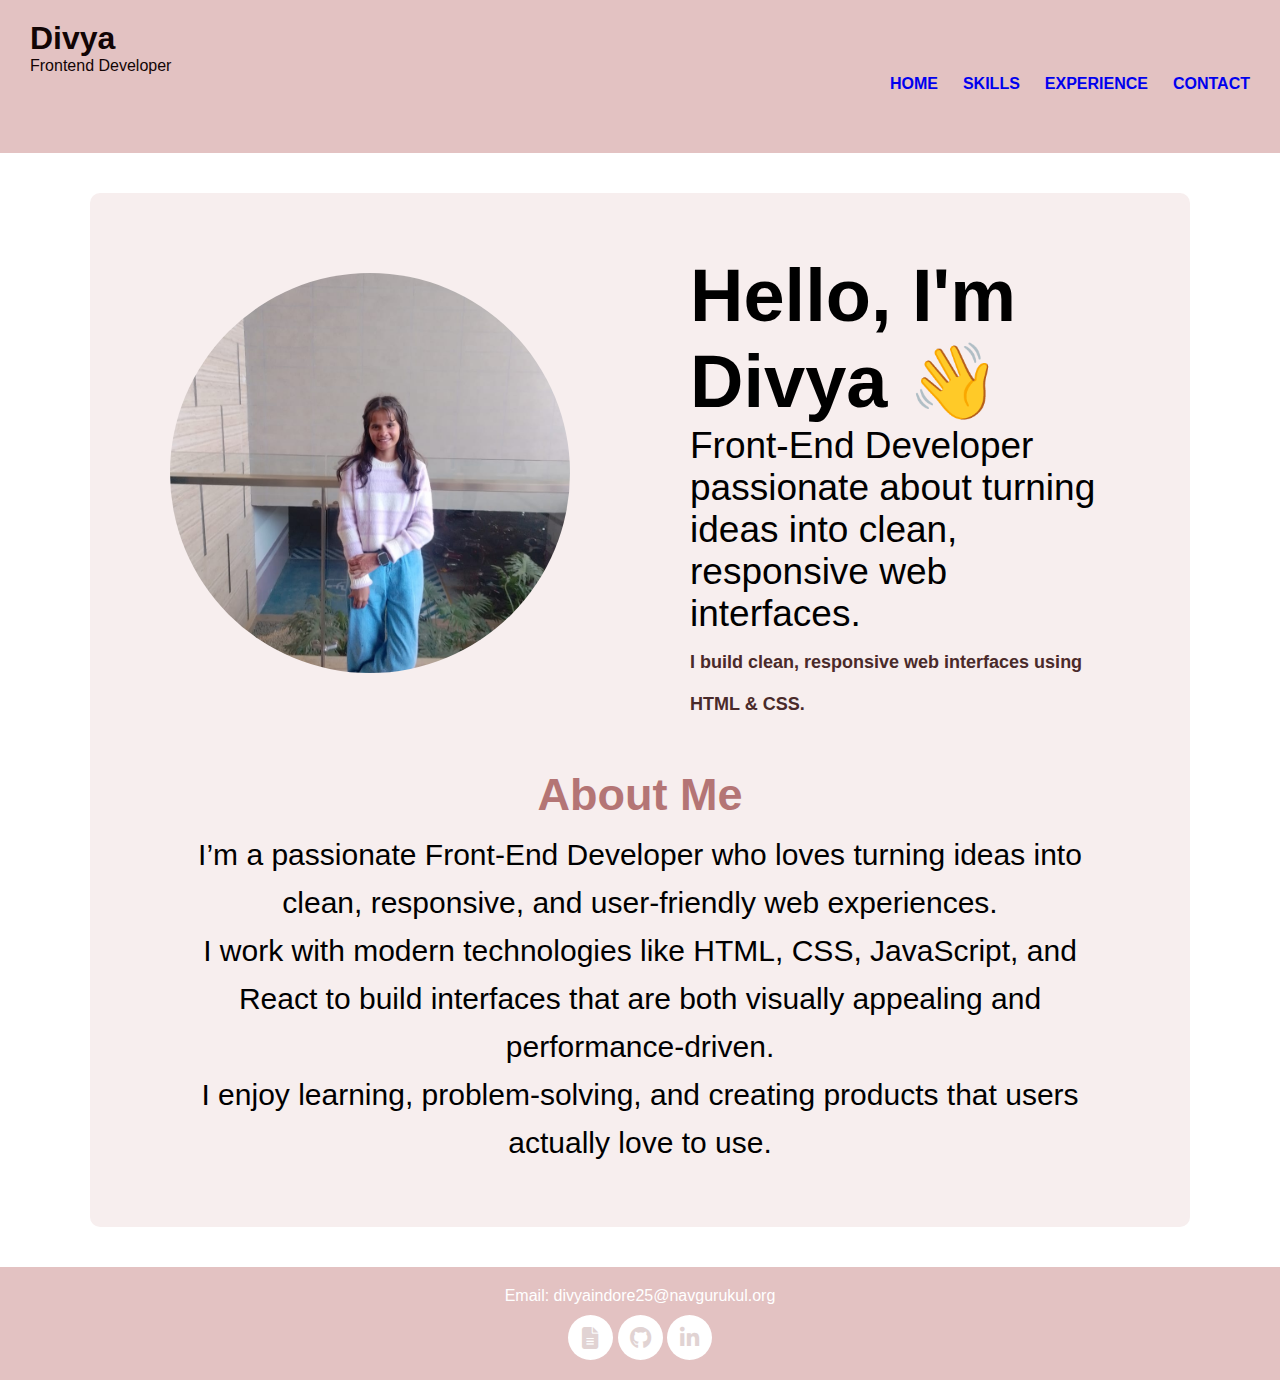
<file: index.html>
<!DOCTYPE html>
<html lang="en">

<head>
    <meta charset="UTF-8">
    <meta name="viewport" content="width=device-width, initial-scale=1.0">
    <title>Portfolio</title>
    <link rel="stylesheet" href="https://cdnjs.cloudflare.com/ajax/libs/font-awesome/6.5.1/css/all.min.css">
    <link rel="stylesheet" href="style.css">
</head>

<body>
    <header>

        <h1>Divya</h1>
        <p> Frontend Developer</p>
        <nav class="navbar">
            <a href="index.html">HOME</a>
            <a href="skills.html">SKILLS</a>
            <a href="experience.html">EXPERIENCE</a>
            <a href="contact.html">CONTACT</a>
        </nav>
    </header>
    <main>
        <section class="hero">
            <div class="hero-img">
                <img src="image.png" alt="iamge.photo" width="50%">

            </div>

            <div class="hero-text">
                <h1>Hello, I'm Divya 👋</h1>
                <p>Front-End Developer passionate about turning ideas into clean, responsive web interfaces.</p>
                <p><strong>I build clean, responsive web interfaces using HTML & CSS.</strong></p>
            </div>
            <div class="hero-box">
                <h2>About Me</h2>
                <p>I’m a passionate Front-End Developer who loves turning ideas into clean, responsive, and
                    user-friendly
                    web
                    experiences.<br> I work with modern technologies like HTML, CSS, JavaScript, and React to build
                    interfaces
                    that are
                    both visually appealing and performance-driven.<br> I enjoy learning, problem-solving, and creating
                    products
                    that
                    users actually love to use.</p>
            </div>
        </section>

    </main>

    <footer class="footer">
        <p>Email: divyaindore25@navgurukul.org</p>
        <a href="DIVYA-INDORE-Resume-.pdf" target="_blank" class="icon-circle">
            <i class="fa-solid fa-file-lines"></i>
        </a>
        <a href="https://github.com/Divya-Indore" target="_blank" class="icon-circle">
            <i class="fa-brands fa-github"></i>
        </a>
        <a href="https://www.linkedin.com/in/divya-indore-285b04386/" target="_blank" class="icon-circle">
            <i class="fa-brands fa-linkedin-in"></i>
        </a>
    </footer>


</body>

</html>
</file>
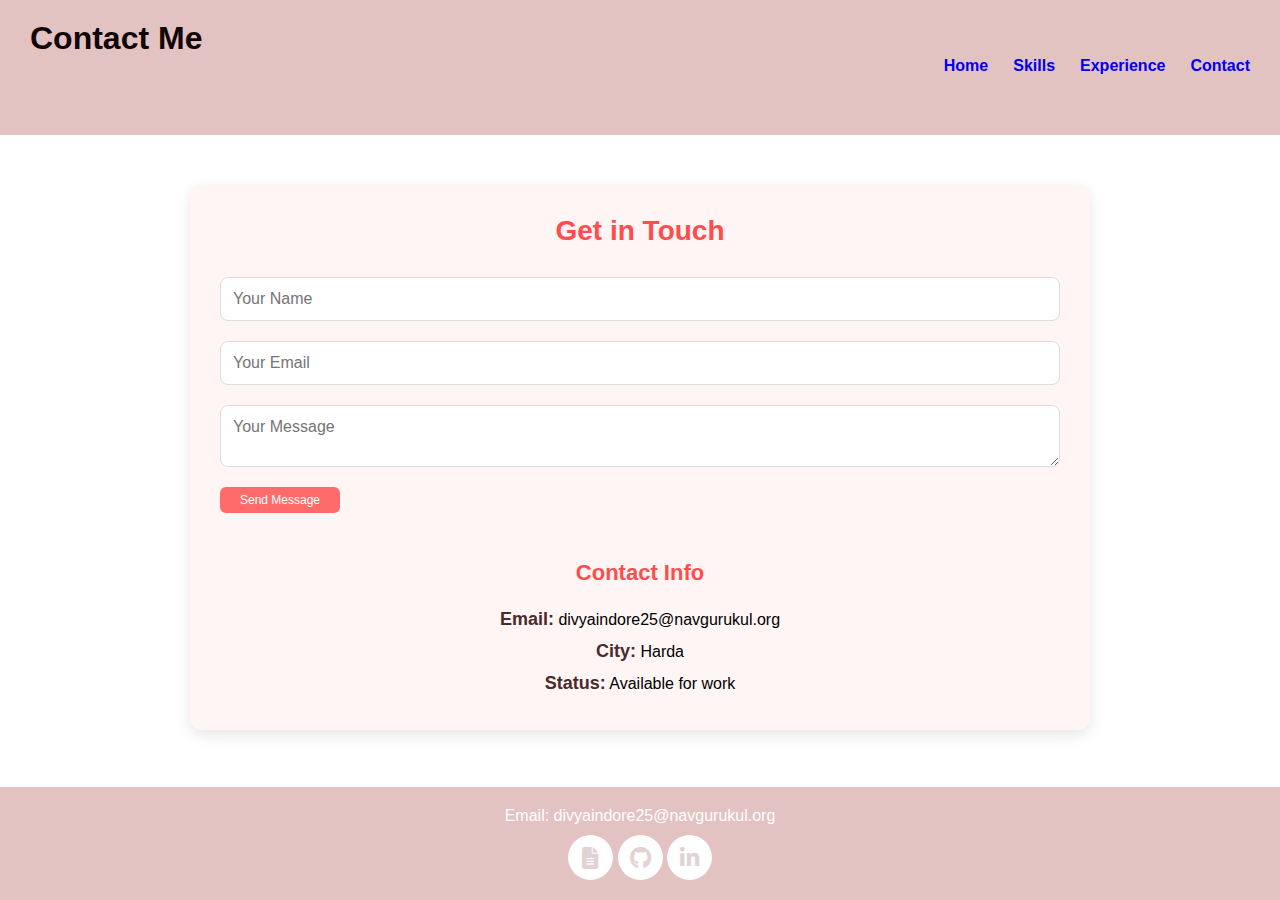
<file: contact.html>
<!DOCTYPE html>
<html lang="en">

<head>
  <meta charset="UTF-8">
  <title>Contact Me</title>
  <link rel="stylesheet" href="https://cdnjs.cloudflare.com/ajax/libs/font-awesome/6.5.1/css/all.min.css">
  <link rel="stylesheet" href="style.css">
</head>

<body>

  <header>
    <h1>Contact Me</h1>
    <nav class="navbar">
      <a href="index.html">Home</a>
      <a href="skills.html">Skills</a>
      <a href="experience.html">Experience</a>
      <a href="contact.html">Contact</a>
    </nav>
  </header>


  <main>
    <!-- contact -->

    <section class="contact">
      <form>
        <h2>Get in Touch</h2>
        <input type="text" placeholder="Your Name" required>
        <input type="email" placeholder="Your Email" required>
        <textarea placeholder="Your Message" required></textarea>
        <button type="submit">Send Message</button>
      </form>


      <!-- details -->
      <div class="details">
        <h3>Contact Info</h3>
        <p><strong>Email:</strong> divyaindore25@navgurukul.org</p>
        <p><strong>City:</strong> Harda</p>
        <p><strong>Status:</strong> Available for work</p>
      </div>
    </section>
  </main>



  <!-- footer -->
  <footer class="footer">
    <p>Email: divyaindore25@navgurukul.org</p>
    <a href="DIVYA-INDORE-Resume-.pdf" target="_blank" class="icon-circle">
      <i class="fa-solid fa-file-lines"></i>
    </a>

    <a href="https://github.com/Divya-Indore" target="_blank" class="icon-circle">
      <i class="fa-brands fa-github"></i>
    </a>
    <a href="https://www.linkedin.com/in/divya-indore-285b04386/" target="_blank" class="icon-circle">
      <i class="fa-brands fa-linkedin-in"></i>
    </a>
  </footer>


</body>

</html>
</file>
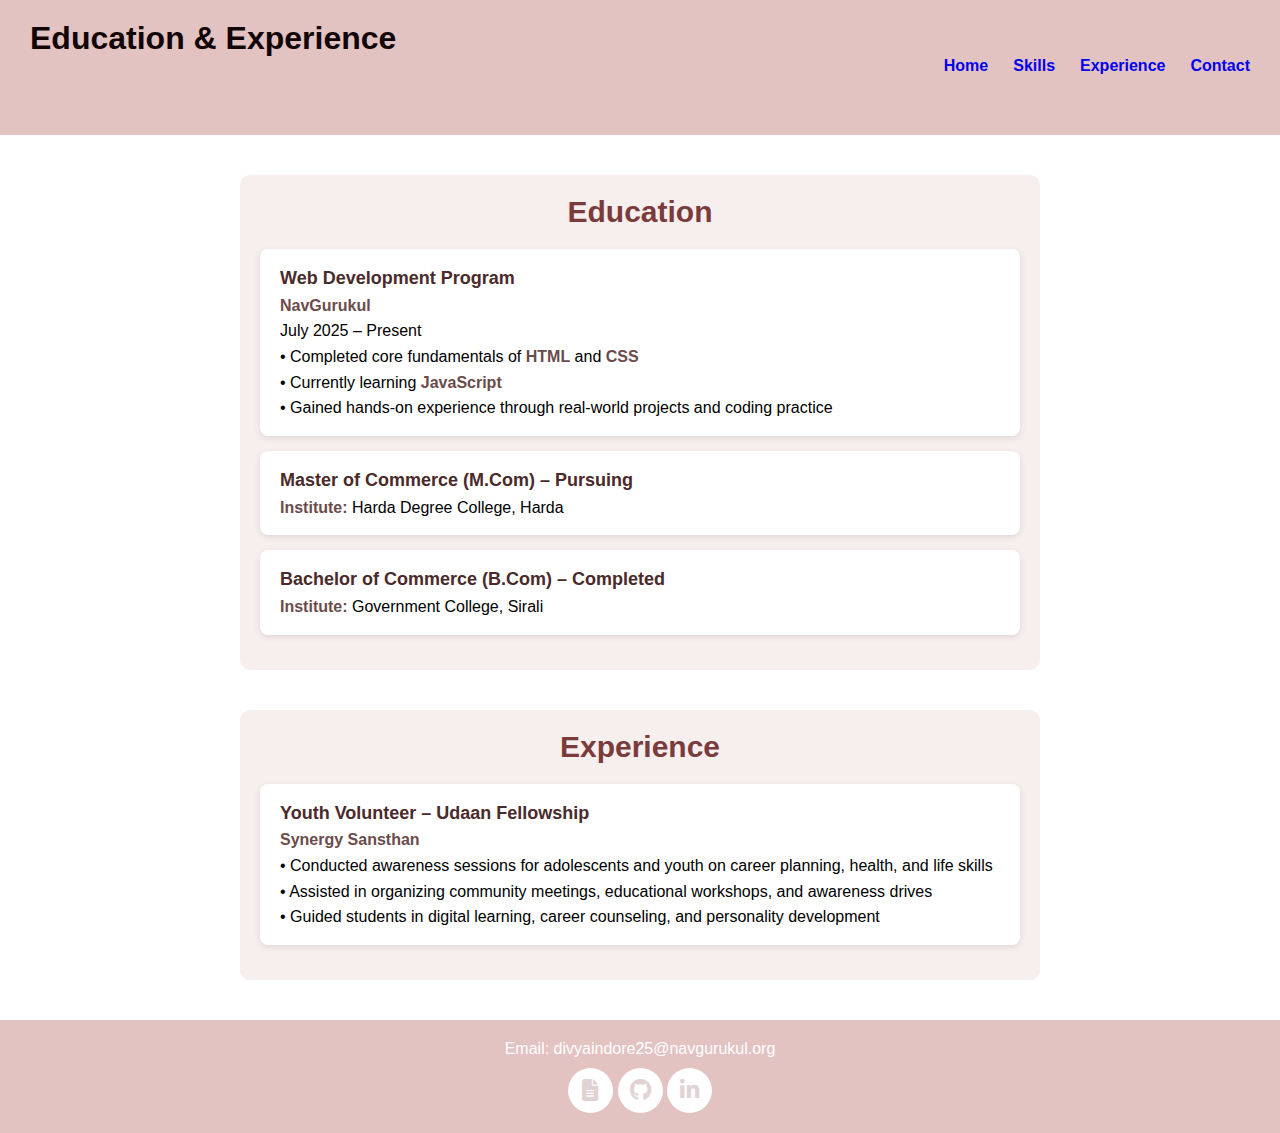
<file: experience.html>
<!DOCTYPE html>
<html lang="en">

<head>
    <meta charset="UTF-8">
    <title>Education & Experience</title>
    <link rel="stylesheet" href="style.css">
    <link rel="stylesheet" href="https://cdnjs.cloudflare.com/ajax/libs/font-awesome/6.5.1/css/all.min.css">
</head>

<body>

    <header>
        <h1>Education & Experience</h1>
        <nav class="navbar">
            <a href="index.html">Home</a>
            <a href="skills.html">Skills</a>
            <a href="experience.html">Experience</a>
            <a href="contact.html">Contact</a>
        </nav>
    </header>
    <main>

        <!-- EDUCATION -->
        <section class="bax">
            <h2>Education</h2>

            <ul>
                <li>
                    <strong>Web Development Program</strong><br>
                    <b>NavGurukul</b> <br>
                    <span>July 2025 – Present</span>
                    <p>
                        • Completed core fundamentals of <b>HTML</b> and <b>CSS</b><br>
                        • Currently learning <b>JavaScript</b><br>
                        • Gained hands-on experience through real-world projects and coding practice
                    </p>
                </li>
            </ul>

            <ul>
                <li>
                    <strong>Master of Commerce (M.Com) – Pursuing</strong>
                    <p>
                        <b>Institute:</b> Harda Degree College, Harda
                    </p>
                </li>
            </ul>

            <ul>
                <li>
                    <strong>Bachelor of Commerce (B.Com) – Completed</strong>
                    <p>
                        <b>Institute:</b> Government College, Sirali
                    </p>
                </li>
            </ul>
        </section>

        <!-- EXPERIENCE -->
        <section class="bax">
            <h2>Experience</h2>

            <ul>
                <li>
                    <strong>Youth Volunteer – Udaan Fellowship</strong><br>
                    <b>Synergy Sansthan</b>
                    <p>
                        • Conducted awareness sessions for adolescents and youth on career planning, health, and life
                        skills<br>
                        • Assisted in organizing community meetings, educational workshops, and awareness drives<br>
                        • Guided students in digital learning, career counseling, and personality development
                    </p>
                </li>
            </ul>
        </section>

    </main>

    <footer class="footer">
        <p>Email: divyaindore25@navgurukul.org</p>
        <a href="DIVYA-INDORE-Resume-.pdf" target="_blank" class="icon-circle">
            <i class="fa-solid fa-file-lines"></i>
        </a>
        <a href="https://github.com/Divya-Indore" target="_blank" class="icon-circle">
            <i class="fa-brands fa-github"></i>
        </a>
        <a href="https://www.linkedin.com/in/divya-indore-285b04386/" target="_blank" class="icon-circle">
            <i class="fa-brands fa-linkedin-in"></i>
        </a>
    </footer>

</body>

</html>
</file>
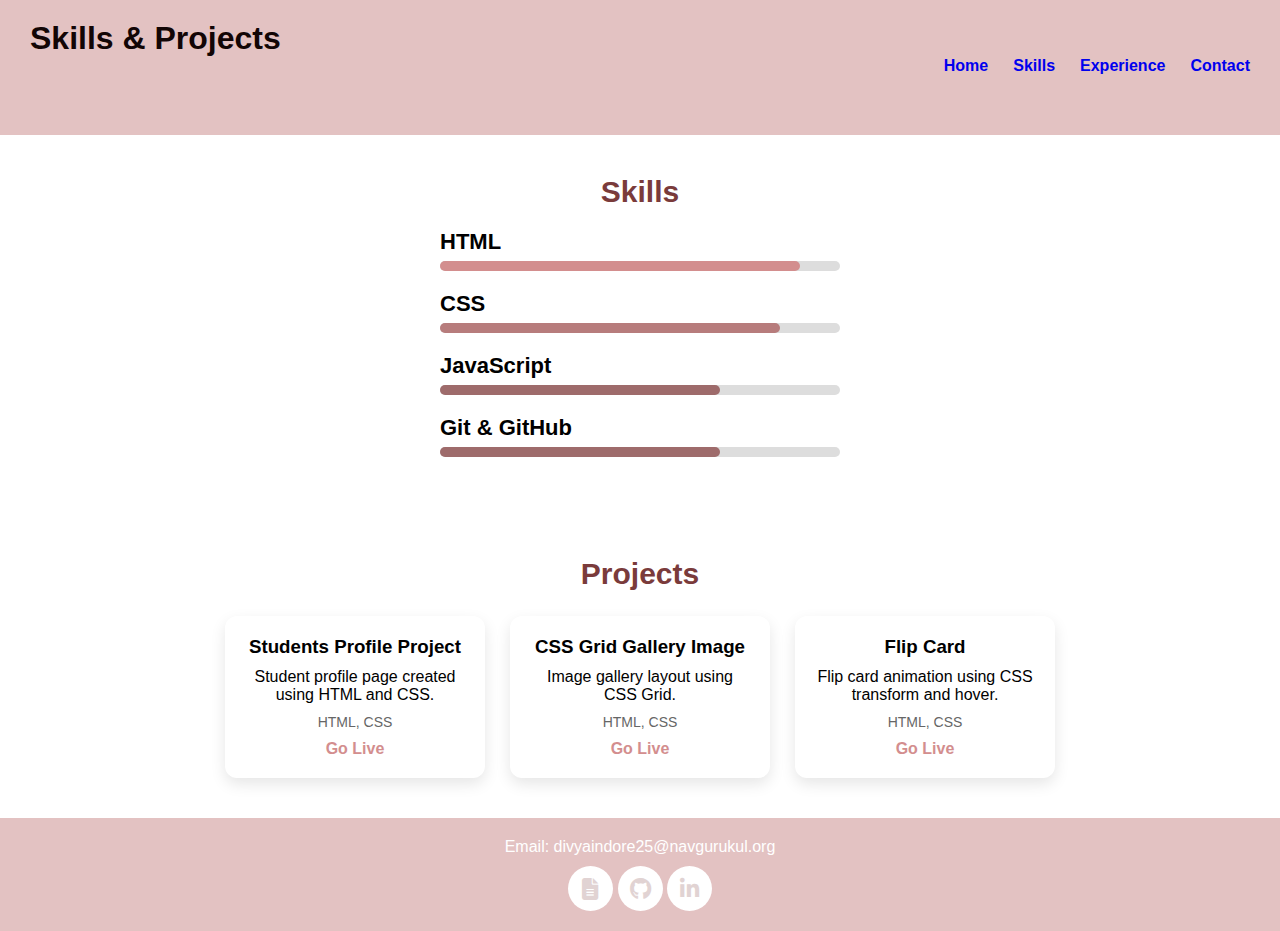
<file: skills.html>
<!DOCTYPE html>
<html lang="en">

<head>
  <meta charset="UTF-8">
  <title>Skills & Projects</title>
  <link rel="stylesheet" href="style.css">
  <link rel="stylesheet" href="https://cdnjs.cloudflare.com/ajax/libs/font-awesome/6.5.1/css/all.min.css">
</head>

<body>


  <header>
    <h1>Skills & Projects</h1>
    <nav class="navbar">
      <a href="index.html">Home</a>
      <a href="skills.html">Skills</a>
      <a href="experience.html">Experience</a>
      <a href="contact.html">Contact</a>
    </nav>
  </header>

  <main>

    <!-- skills -->

    <section class="skills">
      <h2>Skills</h2>

      <div class="skill">
        <span>HTML</span>
        <div class="bar">
          <div class="fill html"></div>
        </div>
      </div>

      <div class="skill">
        <span>CSS</span>
        <div class="bar">
          <div class="fill css"></div>
        </div>
      </div>
      <div class="skill">
        <span>JavaScript</span>
        <div class="bar">
          <div class="fill git"></div>
        </div>
      </div>
      <div class="skill">
        <span>Git & GitHub</span>
        <div class="bar">
          <div class="fill git"></div>
        </div>
      </div>
    </section>



    <!-- Projects -->

    <section class="projects">
      <h2>Projects</h2>

      <div class="project-cards">

        <div class="card">
          <h3>Students Profile Project</h3>
          <p>Student profile page created using HTML and CSS.</p>
          <span>HTML, CSS</span>
          <a href="https://divya-indore.github.io/students-profile--project/" target="_blank">
            Go Live
          </a>
        </div>

        <div class="card">
          <h3>CSS Grid Gallery Image</h3>
          <p>Image gallery layout using CSS Grid.</p>
          <span>HTML, CSS</span>
          <a href="https://divya-indore.github.io/Css-Grid-Gallery-image/" target="_blank">
            Go Live
          </a>
        </div>

        <div class="card">
          <h3>Flip Card</h3>
          <p>Flip card animation using CSS transform and hover.</p>
          <span>HTML, CSS</span>
          <a href="https://divya-indore.github.io/flip-card/" target="_blank">
            Go Live
          </a>
        </div>

      </div>
    </section>

  </main>

  <!-- footer -->

  <footer class="footer">
    <p>Email: divyaindore25@navgurukul.org</p>

    <a href="DIVYA-INDORE-Resume-.pdf" target="_blank" class="icon-circle">
      <i class="fa-solid fa-file-lines"></i>
    </a>

    <a href="https://github.com/Divya-Indore" target="_blank" class="icon-circle">
      <i class="fa-brands fa-github"></i>
    </a>

    <a href="https://www.linkedin.com/in/divya-indore-285b04386/" target="_blank" class="icon-circle">
      <i class="fa-brands fa-linkedin-in"></i>
    </a>
  </footer>

</body>

</html>
</file>
<file: style.css>
* {
  margin: 0;
  padding: 0;
  box-sizing: border-box;
  font-family: Arial, sans-serif;
}

header {
  background-color: #e3c2c2;
  color: rgb(18, 5, 5);
  padding: 20px 30px;
  position: sticky;
  top: 0;
}

.navbar {
  display: flex;
  justify-content: flex-end;
  align-items: center;
  gap: 25px;
  padding-bottom: 40px;
}

.navbar a {
  text-decoration: none;
  font-weight: bold;
  transition: color 0.3s transform 0.3s;
}

.navbar a:hover {
  color: rgb(223, 137, 115);
  transform: scale(1.1);
}

.hero {
  display: flex;
  justify-content: space-between;
  align-items: center;
  padding: 60px 80px;
  margin: 40px auto;
  max-width: 1100px;
  background-color: #f7eeee;
  border-radius: 10px;
  flex-wrap: wrap;
  font-size: 30px;
}

.hero-text {
  max-width: 420px;
  font-size: 37px;
}

.hero-img img {
  width: 400px;
  height: 400px;
  border-radius: 50%;
  overflow: hidden;
  object-fit: cover;
  margin-bottom: 20px;
}

.hero-box {
  background-color: #f7eeee;
  gap: 10px;
  text-align: center;
  margin-top: 50px;

}

.hero-text h1:hover {
  transform: scale(1.05);
}

.hero-box h2 {
  font-size: 45px;
  margin-bottom: 10px;
  color: #b47575;
}

.hero-box p {
  line-height: 1.6;
  font-size: 30px;
}

html,
body {
  height: 100%;
}

body {
  display: flex;
  flex-direction: column;
}

main {
  flex: 1;
}

.footer {
  background-color: #e3c2c2;
  color: white;
  text-align: center;
  padding: 20px 10px;
}

.footer p {
  margin-bottom: 10px;
}

.icon-circle {
  display: inline-flex;
  justify-content: center;
  align-items: center;
  width: 45px;
  height: 45px;
  border-radius: 50%;
  background-color: white;
  color: #e1d3d3;
  text-decoration: none;
  font-size: 22px;
  transition: 0.3s;
}

.icon-circle:hover {
  background-color: #b5e4ee;
  color: white;
}


/* skill */

.skills {
  padding: 40px;
  text-align: center;
  font-size: 22px;
}

.skill {
  max-width: 400px;
  margin: 15px auto;
  text-align: left;
  margin-bottom: 20px;  
}



.skill span {
  font-weight: 600;
}

.skills h2 {
  font-size: 30px;
}
.skill:hover{
  transform: scale(1.05);
}

.bar {
  background-color: #ddd;
  height: 10px;
  border-radius: 5px;
  margin-top: 6px;
}

.fill {
  height: 100%;
  border-radius: 5px;
}


.fill.html {
  width: 90%;
  background-color: #d38e8e;
}

.fill.css {
  width: 85%;
  background-color: #b77c7c;
}

.fill.git {
  width: 70%;
  background-color: #9e6b6b;
}
.fill.js {
  width: 70%;
  background-color: #9e6b6b;
}
.progress {
  height: 100%;
  background-color: rgb(187, 147, 130);
}

.html {
  width: 90%;
}

.css {
  width: 85%;
}

.js {
  width: 50%;
}

.git {
  width: 60%;
}

/* projects */

.projects {
  padding: 40px;
  text-align: center;
}

.projects h2 {
  font-size: 30px;
}

.project-cards {
  display: flex;
  justify-content: center;
  gap: 25px;
  margin-top: 25px;
  flex-wrap: wrap;
  font-family: 25px;
}

.card {
  background-color: white;
  padding: 20px;
  width: 260px;
  border-radius: 12px;
  box-shadow: 0 6px 15px rgba(0, 0, 0, 0.1);
  transition: 0.3s;
}

.card:hover {
  transform: scale(1.06);
}

.card h3 {
  margin-bottom: 10px;
}

.card span {
  display: block;
  margin: 10px 0;
  font-size: 14px;
  color: #666;
}

.card a {
  text-decoration: none;
  color: #d38e8e;
  font-weight: bold;
}
.card a:hover {
  background-color: #d38e8e;
  color: white;
}
.bax h2 {
  font-size: 30px;
  margin-bottom: 20px;
}
.bax {
  max-width: 800px;
  margin: 40px auto;
  padding: 20px;
  background-color: #f7eeee;
  border-radius: 10px;
}

ul li:hover {
  transform: scale(1.1);
}


/* Experience */
section h2 {
  text-align: center;
  color: #7a3b3b;
  margin-bottom: 20px;
  font-size: 24px;
  font-weight: 600px;
}

section ul {
  list-style: none;
  padding: 0;
}

section li {
  background: white;
  margin-bottom: 15px;
  padding: 15px 20px;
  border-radius: 8px;
  line-height: 1.6;
  box-shadow: 0 2px 6px rgba(0, 0, 0, 0.1);
}

section strong {
  font-size: 18px;
  color: #4a2a2a;
}

section b {
  color: #6b4c4c;
}

/* contact */

.contact {
  max-width: 900px;
  margin: 50px auto;
  padding: 30px;
  background-color: #fff5f5;
  border-radius: 12px;
  box-shadow: 0 5px 15px rgba(0, 0, 0, 0.1);
  display: flex;
  flex-direction: column;
  gap: 40px;
  font-family: 'Segoe UI', Tahoma, Geneva, Verdana, sans-serif;
}

.contact form {
  display: flex;
  flex-direction: column;
  gap: 20px;
}

.contact form h2 {
  margin-bottom: 10px;
  color: #ff4c4c;
  font-size: 28px;
  text-align: center;
}

.contact input,
.contact textarea {
  padding: 12px;
  border: 1px solid #ddd;
  border-radius: 8px;
  font-size: 16px;
  width: 100%;
  box-sizing: border-box;
  transition: border 0.3s;
}

.contact input:focus,
.contact textarea:focus {
  border-color: #ff6b6b;
  outline: none;
}

.contact button {
  padding: 6px 12px;
  font-size: 12px;
  width: 120px;
  border-radius: 6px;
  background-color: #ff6b6b;
  color: white;
  border: none;
  cursor: pointer;
}

.contact button:hover {
  background-color: #ff4c4c;
  transform: scale(1.05);
}



.contact .details {
  line-height: 1.8;
  text-align: center;
}

.contact .details h3 {
  margin-bottom: 10px;
  color: #ff4c4c;
  font-size: 22px;
}

@media (max-width: 600px) {
  .hero {
    flex-direction: column;
    text-align: center;
    padding: 30px 15px;
    margin: 20px auto;
  }

  .hero-img img {
    width: 180px;
    height: 180px;
  }

  .hero-text {
    max-width: 100%;
    font-size: 22px;
  }

  .skills-list,
  .project-cards {
    flex-direction: column;
    align-items: center;
  }

  .card {
    width: 90%;
  }

  .contact {
    padding: 15px;
  }

  .contact button {
    width: 100%;
  }
}

@media (min-width: 601px) and (max-width: 1200px) {
  .hero {
    flex-direction: row;
    justify-content: space-between;
    align-items: center;
    padding: 50px 40px;
    margin: 30px auto;
    text-align: left;
  }

  .hero-img img {
    width: 250px;
    height: 250px;
  }

  .hero-text {
    max-width: 420px;
    font-size: 26px;
  }

  .skills-list,
  .project-cards {
    flex-wrap: wrap;
    justify-content: center;
  }

  .contact {
    flex-direction: row;
    gap: 30px;
  }

  .contact form,
  .contact .details {
    width: 48%;
  }
}

@media (min-width: 1201px) {
  .hero {
    padding: 60px 80px;
    max-width: 1100px;
  }

  .hero-img img {
    width: 400px;
    height: 400px;
  }

  .card {
    width: 260px;
  }

  .contact {
    max-width: 900px;
  }
}
</file>
